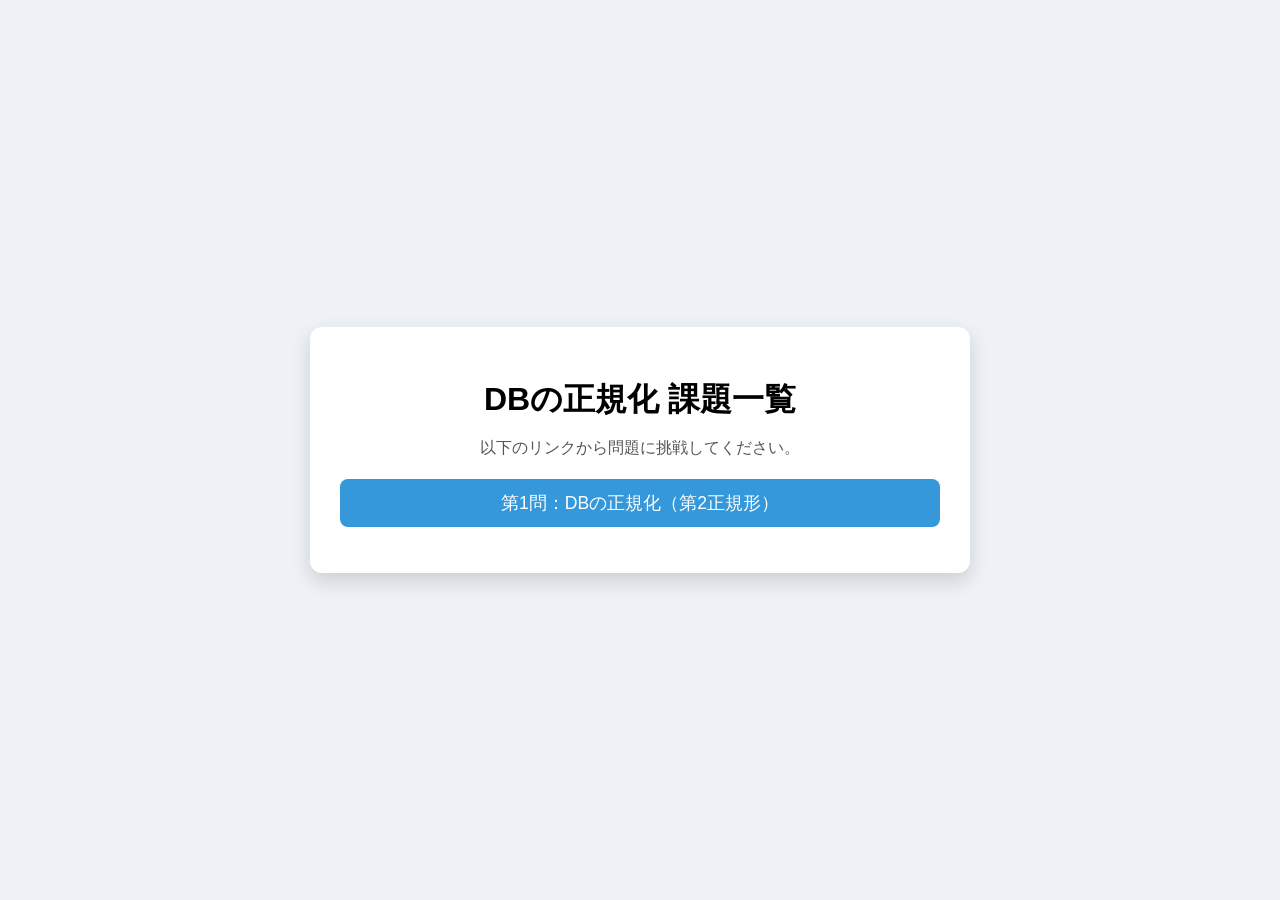
<file: fe_proj/index.html>
<!DOCTYPE html>
<html lang="ja">
<head>
  <meta charset="UTF-8">
  <title>DBの正規化 課題一覧</title>

  <style>
    body {
		font-family: sans-serif;
		  margin: 0;
		  background: #eef2f7;
		  height: 100vh;
		  display: flex;
		  justify-content: center;
		  align-items: center;
    }

    .menu-container {
      width: 100%;
      max-width: 600px;
      background: #fff;
      padding: 30px;
      border-radius: 12px;
      box-shadow: 0 8px 20px rgba(0,0,0,0.15);
      text-align: center;
    }

    h1 {
      margin-bottom: 10px;
    }

    p {
      color: #555;
      margin-bottom: 20px;
    }

    ul {
      list-style: none;
      padding: 0;
    }

    li {
      margin-bottom: 15px;
    }

    a {
      display: block;
      padding: 12px;
      background: #3498db;
      color: white;
      border-radius: 8px;
      text-decoration: none;
      font-size: 1.1rem;
      transition: 0.2s;
    }

    a:hover {
      background: #2980b9;
      transform: translateY(-3px);
      box-shadow: 0 4px 10px rgba(0,0,0,0.2);
    }
  </style>
</head>

<body>

  <div class="menu-container">
    <h1>DBの正規化 課題一覧</h1>
    <p>以下のリンクから問題に挑戦してください。</p>

    <ul>
      <li>
        <a href="question01.html">
          第1問：DBの正規化（第2正規形）
        </a>
      </li>
    </ul>
  </div>

</body>
</html>
</file>
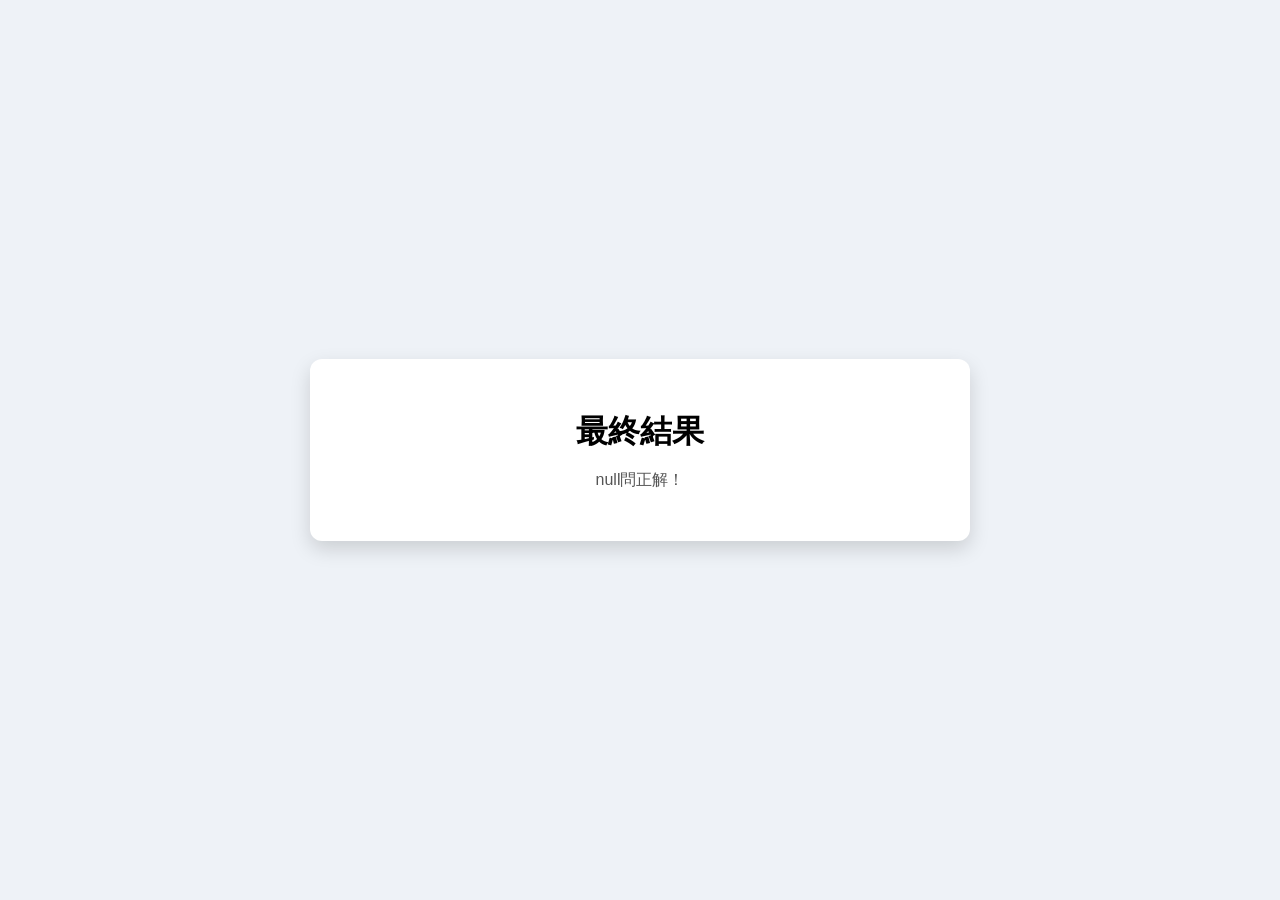
<file: fe_proj/Final.html>
<!DOCTYPE html>
<html lang="ja">
<head>
  <meta charset="UTF-8">
  <title>DBの正規化 課題一覧</title>

  <style>
    body {
		font-family: sans-serif;
		  margin: 0;
		  background: #eef2f7;
		  height: 100vh;
		  display: flex;
		  justify-content: center;
		  align-items: center;
    }

    .menu-container {
      width: 100%;
      max-width: 600px;
      background: #fff;
      padding: 30px;
      border-radius: 12px;
      box-shadow: 0 8px 20px rgba(0,0,0,0.15);
      text-align: center;
    }

    h1 {
      margin-bottom: 10px;
    }

    p {
      color: #555;
      margin-bottom: 20px;
    }
  </style>
</head>

<body>

  <div class="menu-container">
    <h1>最終結果</h1>
    <p id="result" class="score"></p>

  </div>

</body>
</html>


<script>
let score = localStorage.getItem("score");

document.getElementById("result").textContent =
  score + "問正解！";
</script>
</file>
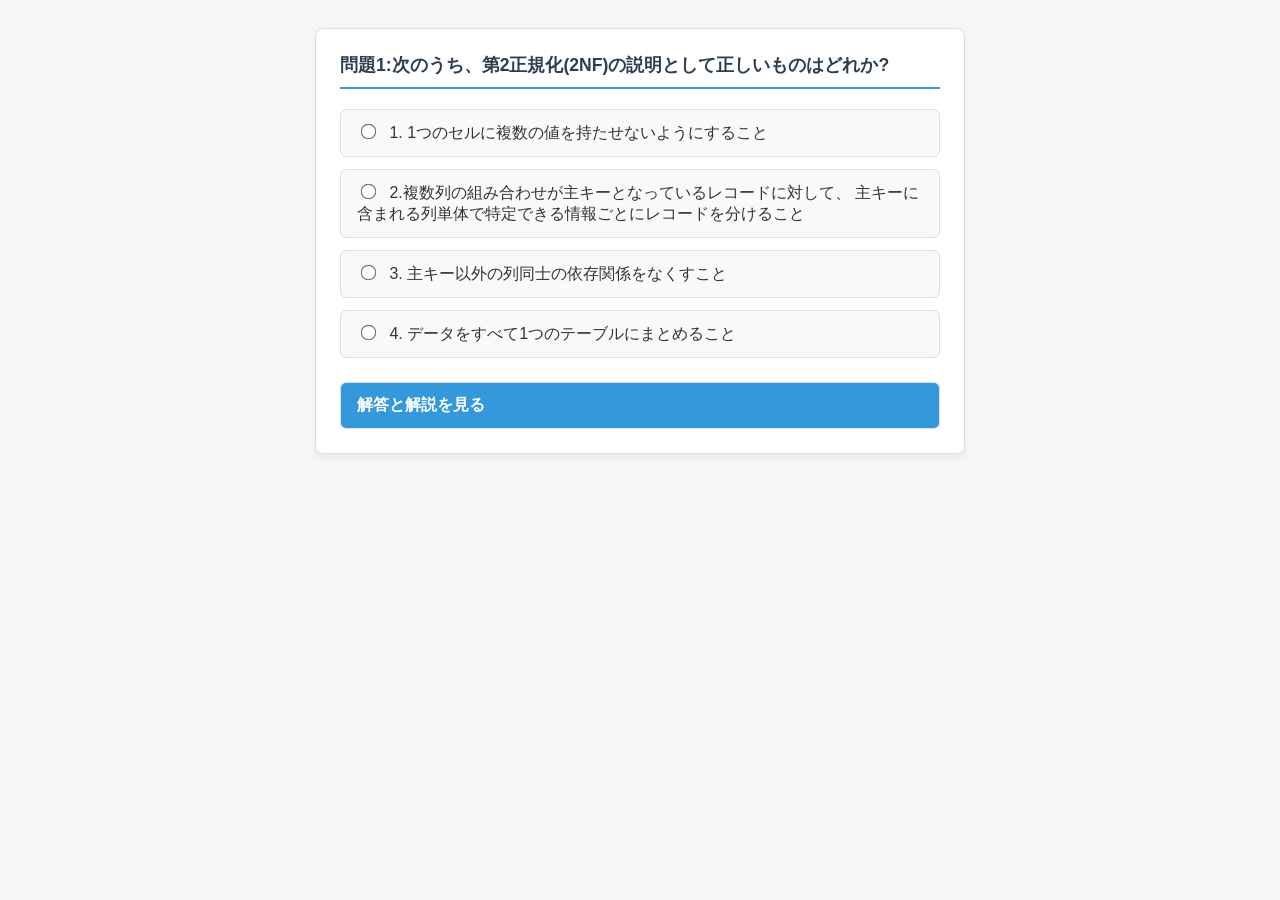
<file: fe_proj/question01.html>
<!doctype html>
<html lang="ja">
    <head>
        <meta charset="UTF-8" />
        <title>DBの正規化 4択問題</title>
        <link rel="stylesheet" href="style.css" />
    </head>
    <body>
		
        <div class="quiz-container">
            <h3 class="quiz-question">問題1:次のうち、第2正規化(2NF)の説明として正しいものはどれか?</h3>

            <form class="quiz-options">
                <label>
                    <input type="radio" name="q1" value="1" /> 1. 1つのセルに複数の値を持たせないようにすること
                </label>
                <label>
                    <input type="radio" name="q1" value="2" /> 2.複数列の組み合わせが主キーとなっているレコードに対して、 主キーに含まれる列単体で特定できる情報ごとにレコードを分けること
                </label>
                <label>
                    <input type="radio" name="q1" value="3" /> 3. 主キー以外の列同士の依存関係をなくすこと
                </label>
                <label>
                    <input type="radio" name="q1" value="4" /> 4. データをすべて1つのテーブルにまとめること
                </label>
            </form>

            <details class="quiz-answer" id="answer-box">
                <summary>解答と解説を見る</summary>
                <div class="answer-content">
                    <p class="correct-answer">
                        <strong>正解：2. 複数列の組み合わせが主キーとなっているレコードに対して、 主キーに含まれる列単体で特定できる情報ごとにレコードを分けること</strong>
                    </p>
                    <div class="explanation">
                        <strong>解説：</strong><br/>
                        第2正規化とは第1正規化された表から、主キーが複数項目で構成されている場合に、その一部だけに依存して決まるレコードを分けることを言います。<br/>
                        これにより、データの重複や更新時の不整合を防ぎます。<br/>
                        
                        <a href="question02.html" class="btn" button onclick="next()">次の問題へ</a>
                    </p>
                </div>
            </details>
        </div>
        
        
    </body>
</html>

<script>
localStorage.setItem("score", 0);
</script>


<script>
function next() {
	
  // 選択されたものを取得
  let selected = document.querySelector('input[name="q1"]:checked');

  
  // 今のスコア取得
  let score = Number(localStorage.getItem("score")) || 0;

  // 正解なら加算（value=1を正解にしてる）
  if (selected.value === "2") {
    score++;
  }
  
  localStorage.setItem("score", score);

}


const answerBox = document.getElementById("answer-box");
const radios = document.querySelectorAll('input[name="q1"]');


answerBox.querySelector("summary").addEventListener("click", function (e) {

  const checked = document.querySelector('input[name="q1"]:checked');

  if (!checked) {
    e.preventDefault(); // ← detailsが開くのを止める
    alert("先に選択肢を選んでください！");
  }

});

</script>
</file>
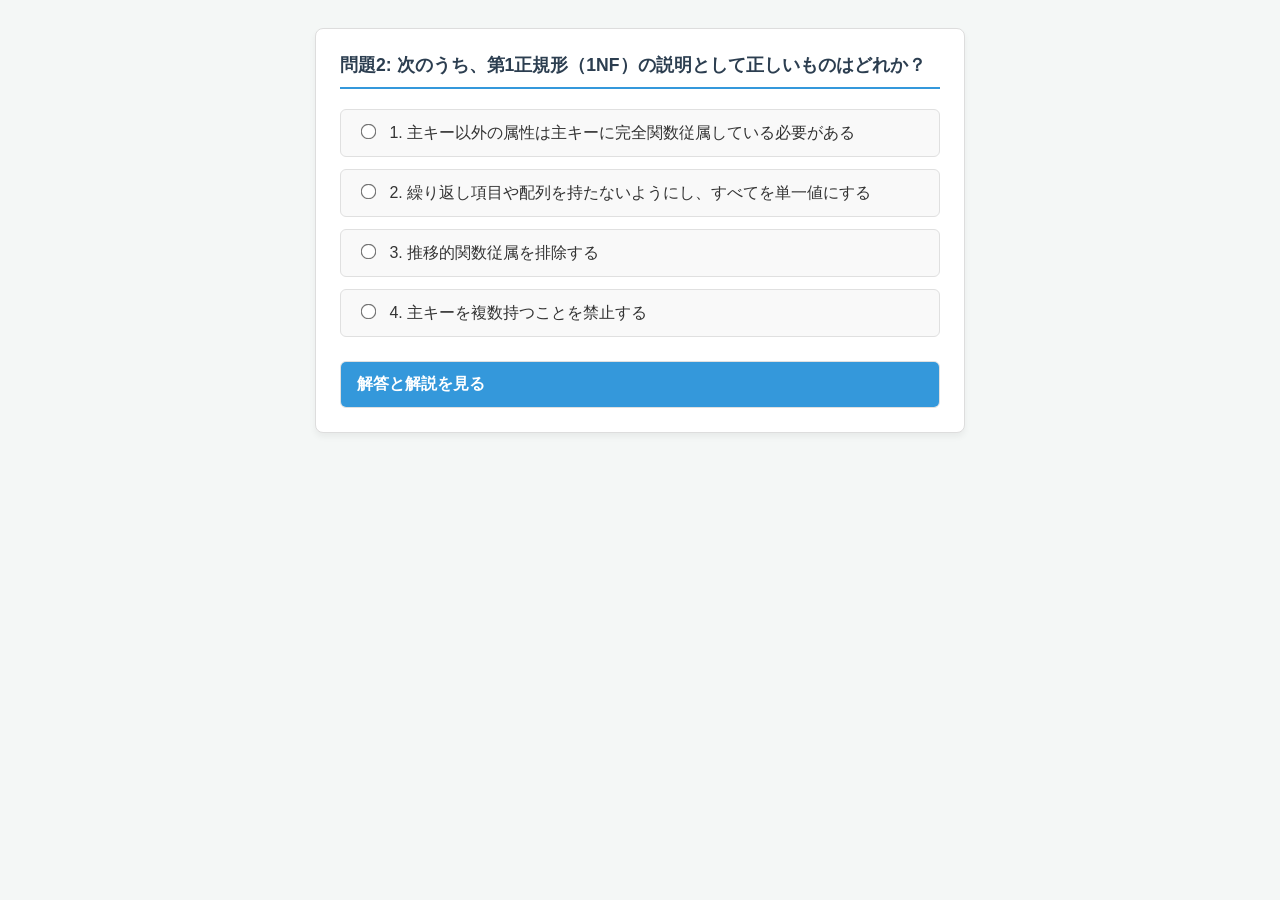
<file: fe_proj/question02.html>
<!doctype html>
<html lang="ja">
    <head>
        <meta charset="UTF-8" />
        <title>DBの正規化 4択問題</title>
        <link rel="stylesheet" href="style.css" />
    </head>
    <body>
        <div class="quiz-container">
			
			
			
            <h3 class="quiz-question">問題2: 次のうち、第1正規形（1NF）の説明として正しいものはどれか？</h3>
 
 
            <form class="quiz-options" >
                <label>
                    <input type="radio" name="q1" value="1" /> 1. 主キー以外の属性は主キーに完全関数従属している必要がある
                </label>
                <label>
                    <input type="radio" name="q1" value="2" /> 2. 繰り返し項目や配列を持たないようにし、すべてを単一値にする
                </label>
                <label>
                    <input type="radio" name="q1" value="3" /> 3. 推移的関数従属を排除する
                </label>
                <label>
                    <input type="radio" name="q1" value="4" /> 4. 主キーを複数持つことを禁止する
                </label>
            </form>

            <details class="quiz-answer" id="answer-box">
                <summary>解答と解説を見る</summary>
                <div class="answer-content">
                    <p class="correct-answer">
                        <strong>正解：2. 繰り返し項目や配列を持たないようにし、すべてを単一値にする</strong>
                    </p>
                    <p class="explanation">
                        <strong>解説：</strong><br />
                       第1正規形は「列の中は1つの値だけ（原子値）」というルール。配列や繰り返しグループを排除するのがポイント。
                    </p>
                     <a href="question03.html" class="btn" button onclick="next()">次の問題へ</a>
                </div>
            </details>
        </div>
    </body>
</html>

<script>
function next() {
	
  // 選択されたものを取得
  let selected = document.querySelector('input[name="q1"]:checked');

 
  

  // 今のスコア取得
  let score = Number(localStorage.getItem("score")) || 0;

  // 正解なら加算（value=1を正解にしてる）
  if (selected.value === "2") {
    score++;
  }
  
  localStorage.setItem("score", score);

}

const answerBox = document.getElementById("answer-box");
const radios = document.querySelectorAll('input[name="q1"]');


answerBox.querySelector("summary").addEventListener("click", function (e) {

  const checked = document.querySelector('input[name="q1"]:checked');

  if (!checked) {
    e.preventDefault(); 
    alert("先に選択肢を選んでください！");
  }

});
</script>
</file>
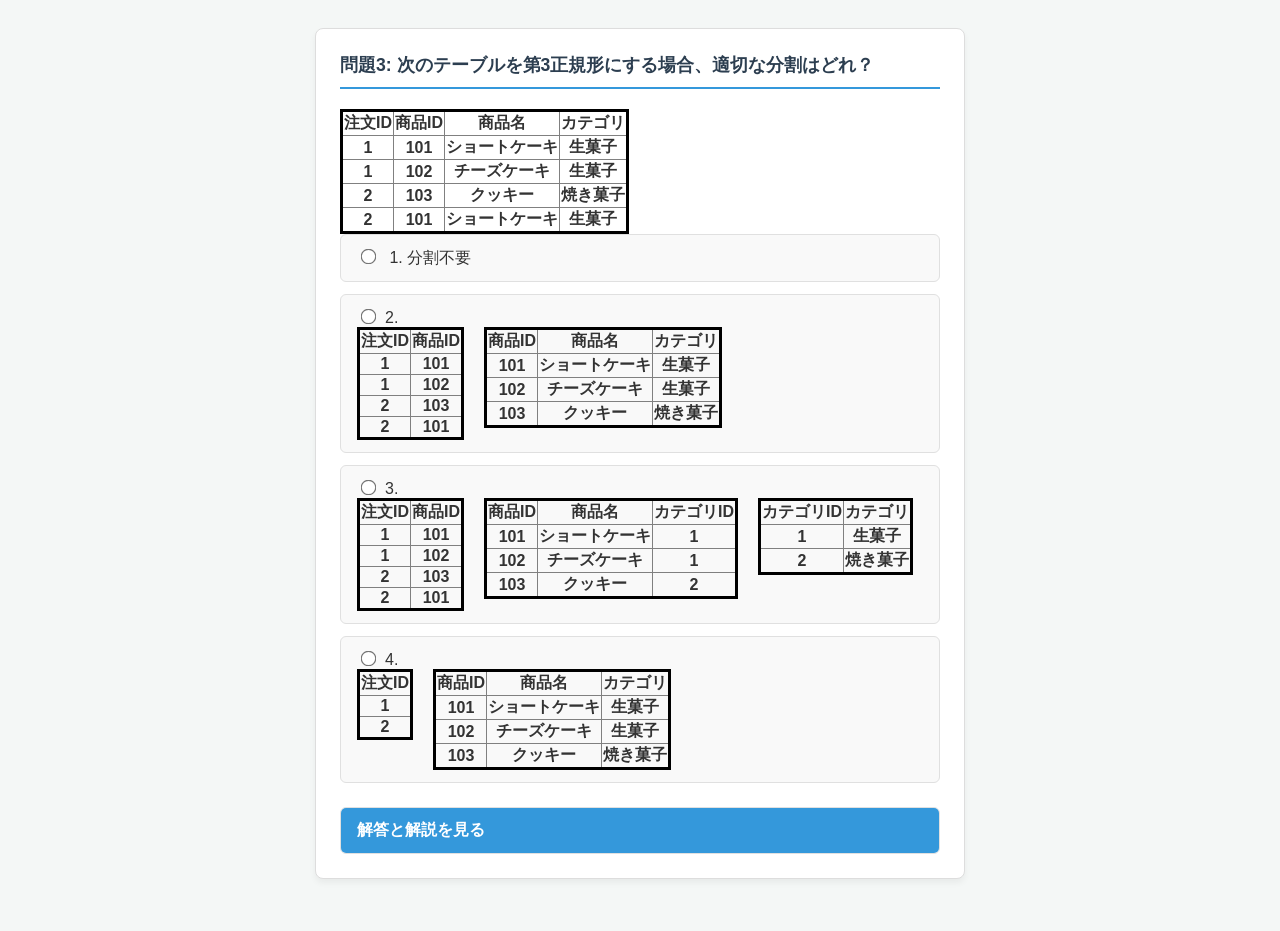
<file: fe_proj/question03.html>
<!doctype html>
<html lang="ja">
    <head>
        <meta charset="UTF-8" />
        <title>DBの正規化 4択問題</title>
        <link rel="stylesheet" href="style.css" />
    </head>
    <body>
        <div class="quiz-container">
			
			
			
            <h3 class="quiz-question">問題3: 次のテーブルを第3正規形にする場合、適切な分割はどれ？</h3>
 							   <table>
					   <tr>
						   <th>注文ID</th>
						   <th>商品ID</th>
						   <th>商品名</th>
						   <th>カテゴリ</th>
					   </tr>
					   <tr>
						   <th>1</th>
						   <th>101</th>
						   <th>ショートケーキ</th>
						   <th>生菓子</th>
					   </tr>
					   <tr>
						   <th>1</th>
						   <th>102</th>
						   <th>チーズケーキ</th>
						   <th>生菓子</th>
					   </tr>
					    <tr>
						   <th>2</th>
						   <th>103</th>
						   <th>クッキー</th>
						   <th>焼き菓子</th>
					   </tr>
					   <tr>
						   <th>2</th>
						   <th>101</th>
						   <th>ショートケーキ</th>
						   <th>生菓子</th>
					   </tr>
				   </table>
				   
			
 
            <form class="quiz-options" >
                <label>
                    <input type="radio" name="q1" value="1" /> 1. 分割不要
                </label>
                <label>
                    <input type="radio" name="q1" value="2" />2.
                      <div class="table-group">
						  
                    <table>
						<tr>
						   <th>注文ID</th>
						   <th>商品ID</th>
					   </tr>
					   <tr>
						   <th>1</th>
						   <th>101</th>
					   </tr>
					   <tr>
						   <th>1</th>
						   <th>102</th>
					   </tr>
					   <tr>
						   <th>2</th>
						   <th>103</th>
					   </tr>
					   <tr>
						   <th>2</th>
						   <th>101</th>
					   </tr>
					</table>
					<table>
						<tr>
						   <th>商品ID</th>
						   <th>商品名</th>
						   <th>カテゴリ</th>
					   </tr>
					   <tr>
						   <th>101</th>
						   <th>ショートケーキ</th>
						   <th>生菓子</th>
					   </tr>
					   <tr>
						   <th>102</th>
						   <th>チーズケーキ</th>
						   <th>生菓子</th>
					   </tr>
					   <tr>
						   <th>103</th>
						   <th>クッキー</th>
						   <th>焼き菓子</th>
					   </tr>
					</table>
                      </div>
                </label>
                
                <label>
                    <input type="radio" name="q1" value="3" />3.
                     <div class="table-group">
                    <table>
						<tr>
						   <th>注文ID</th>
						   <th>商品ID</th>
					   </tr>
					   <tr>
						   <th>1</th>
						   <th>101</th>
					   </tr>
					   <tr>
						   <th>1</th>
						   <th>102</th>
					   </tr>
					   <tr>
						   <th>2</th>
						   <th>103</th>
					   </tr>
					   <tr>
						   <th>2</th>
						   <th>101</th>
					   </tr>
					</table>
					
					<table>
						<tr>
							<th>商品ID</th>
							<th>商品名</th>
							<th>カテゴリID</th>
						</tr>
						<tr>
						   <th>101</th>
						   <th>ショートケーキ</th>
						   <th>1</th>
					   </tr>
					   <tr>
						   <th>102</th>
						   <th>チーズケーキ</th>
						   <th>1</th>
					   </tr>
					   <tr>
						   <th>103</th>
						   <th>クッキー</th>
						   <th>2</th>
					   </tr>
						
					</table>
					<table>
						<tr>
						   <th>カテゴリID</th>
						   <th>カテゴリ</th>
					   </tr>
					   <tr>
						   <th>1</th>
						   <th>生菓子</th>
					   </tr>
					   <tr>
						   <th>2</th>
						   <th>焼き菓子</th>
					   </tr>
					</table>
					 </div>
                </label>
                <label>
                    <input type="radio" name="q1" value="4" />4.
                    <div class="table-group">
						<table>
						<tr>
						   <th>注文ID</th>
					   </tr>
					   <tr>
						   <th>1</th>
					   </tr>
					   <tr>
						   <th>2</th>
					   </tr>
					</table>
					
					<table>
						<tr>
							<th>商品ID</th>
							<th>商品名</th>
							<th>カテゴリ</th>
						</tr>
						<tr>
						   <th>101</th>
						   <th>ショートケーキ</th>
						   <th>生菓子</th>
					   </tr>
					   <tr>
						   <th>102</th>
						   <th>チーズケーキ</th>
						   <th>生菓子</th>
					   </tr>
					   <tr>
						   <th>103</th>
						   <th>クッキー</th>
						   <th>焼き菓子</th>
					   </tr>
						
					</table>
				</div>
                </label>
            </form>

            <details class="quiz-answer" id="answer-box">
                <summary>解答と解説を見る</summary>
                <div class="answer-content">
                    <p class="correct-answer">
                        <strong>正解：3.</strong>
                    </p>
                    <p class="explanation">
                        <strong>解説：</strong><br />
                      
   						第3正規化とは、第2正規化まで行ったレコードにおいて、主キー以外でキーとして特定できる列の情報を別のテーブルに分けることを指します。<br/>
   						選択肢2は、カテゴリを独立させていないため、同じカテゴリが繰り返し保存されてしまいます。<br/>
   						選択肢4は、注文IDと商品IDの関係が消えてしまっています。<br/>
   						選択肢3のように情報のまとまりごとに分割することで、第三正規形の適切な構造になります。<br/>
                    </p>
                      <a href="Final.html" class="btn" button onclick="next()">正答数</a>
                </div>
            </details>
        </div>
    </body>
</html>

<script>
function next() {
	
  // 選択されたものを取得
  let selected = document.querySelector('input[name="q1"]:checked');


  // 今のスコア取得
  let score = Number(localStorage.getItem("score")) || 0;

  // 正解なら加算
  if (selected.value === "3") {
    score++;
  }else{
	  
  }
  
  localStorage.setItem("score", score);

}

const answerBox = document.getElementById("answer-box");
const radios = document.querySelectorAll('input[name="q1"]');


answerBox.querySelector("summary").addEventListener("click", function (e) {

  const checked = document.querySelector('input[name="q1"]:checked');

  if (!checked) {
    e.preventDefault(); 
    alert("先に選択肢を選んでください！");
  }

});
</script>
</file>
<file: fe_proj/style.css>
/* 全体のフォント設定 */
body {
    font-family:
        "Helvetica Neue", Arial, "Hiragino Kaku Gothic ProN", "Hiragino Sans",
        Meiryo, sans-serif;
    color: #333;
    padding: 20px;
    background-color: #f4f7f6;
}

/* 問題の枠組み */
.quiz-container {
    background-color: #ffffff;
    border: 1px solid #ddd;
    border-radius: 8px;
    padding: 24px;
    max-width: 600px;
    margin: 0 auto 24px auto;
    box-shadow: 0 4px 6px rgba(0, 0, 0, 0.05);
}

/* 問題文 */
.quiz-question {
    margin-top: 0;
    font-size: 1.1rem;
    color: #2c3e50;
    border-bottom: 2px solid #3498db;
    padding-bottom: 10px;
    margin-bottom: 20px;
}

/* 選択肢のレイアウト */
.quiz-options {
    display: flex;
    flex-direction: column;
    gap: 12px; /* 選択肢同士の隙間 */
    margin-bottom: 24px;
}

/* 選択肢のラベル（クリックしやすくする） */
.quiz-options label {
    display: block;
    padding: 12px 16px;
    background-color: #f9f9f9;
    border: 1px solid #e0e0e0;
    border-radius: 6px;
    cursor: pointer;
    transition: all 0.2s ease;
}

/* マウスを乗せた時の効果 */
.quiz-options label:hover {
    background-color: #eef5fa;
    border-color: #3498db;
}

/* ラジオボタン自体の余白調整 */
.quiz-options input[type="radio"] {
    margin-right: 10px;
    transform: scale(1.2); /* 少し大きくして押しやすく */
}

/* 解答・解説の開閉部分 */
.quiz-answer {
    background-color: #fcfcfc;
    border: 1px solid #e0e0e0;
    border-radius: 6px;
    overflow: hidden;
}

/* 「解答と解説を見る」のテキスト部分 */
.quiz-answer summary {
    padding: 12px 16px;
    font-weight: bold;
    color: #ffffff;
    background-color: #3498db;
    cursor: pointer;
    list-style: none; /* デフォルトの三角形を消す（一部ブラウザ用） */
}

/* デフォルトの三角形を消す（Safari等用） */
.quiz-answer summary::-webkit-details-marker {
    display: none;
}

/* 開いたときの解説の中身 */
.answer-content {
    padding: 16px;
    border-top: 1px solid #e0e0e0;
}

.correct-answer {
    color: #e74c3c;
    font-size: 1.1rem;
    margin-top: 0;
}


.explanation {
    margin-bottom: 0;
    line-height: 1.6;
}


.btn {
  display: inline-block;
  padding: 12px 20px;
  background-color: #007BFF;
  color: #fff;
  text-decoration: none;
  border-radius: 6px;
  font-weight: bold;
  transition: 0.3s;
  
  display: block;
  margin-left: auto;
  width: fit-content;

}
/*表を横並びに*/
.table-group {
    display: flex;
    gap: 20px; /* テーブル間の余白 */
    align-items: flex-start;
}



table {
  border: 3px solid black;
  border-collapse: collapse;
}

th, td {
  border: 1px solid gray;
}
</file>
